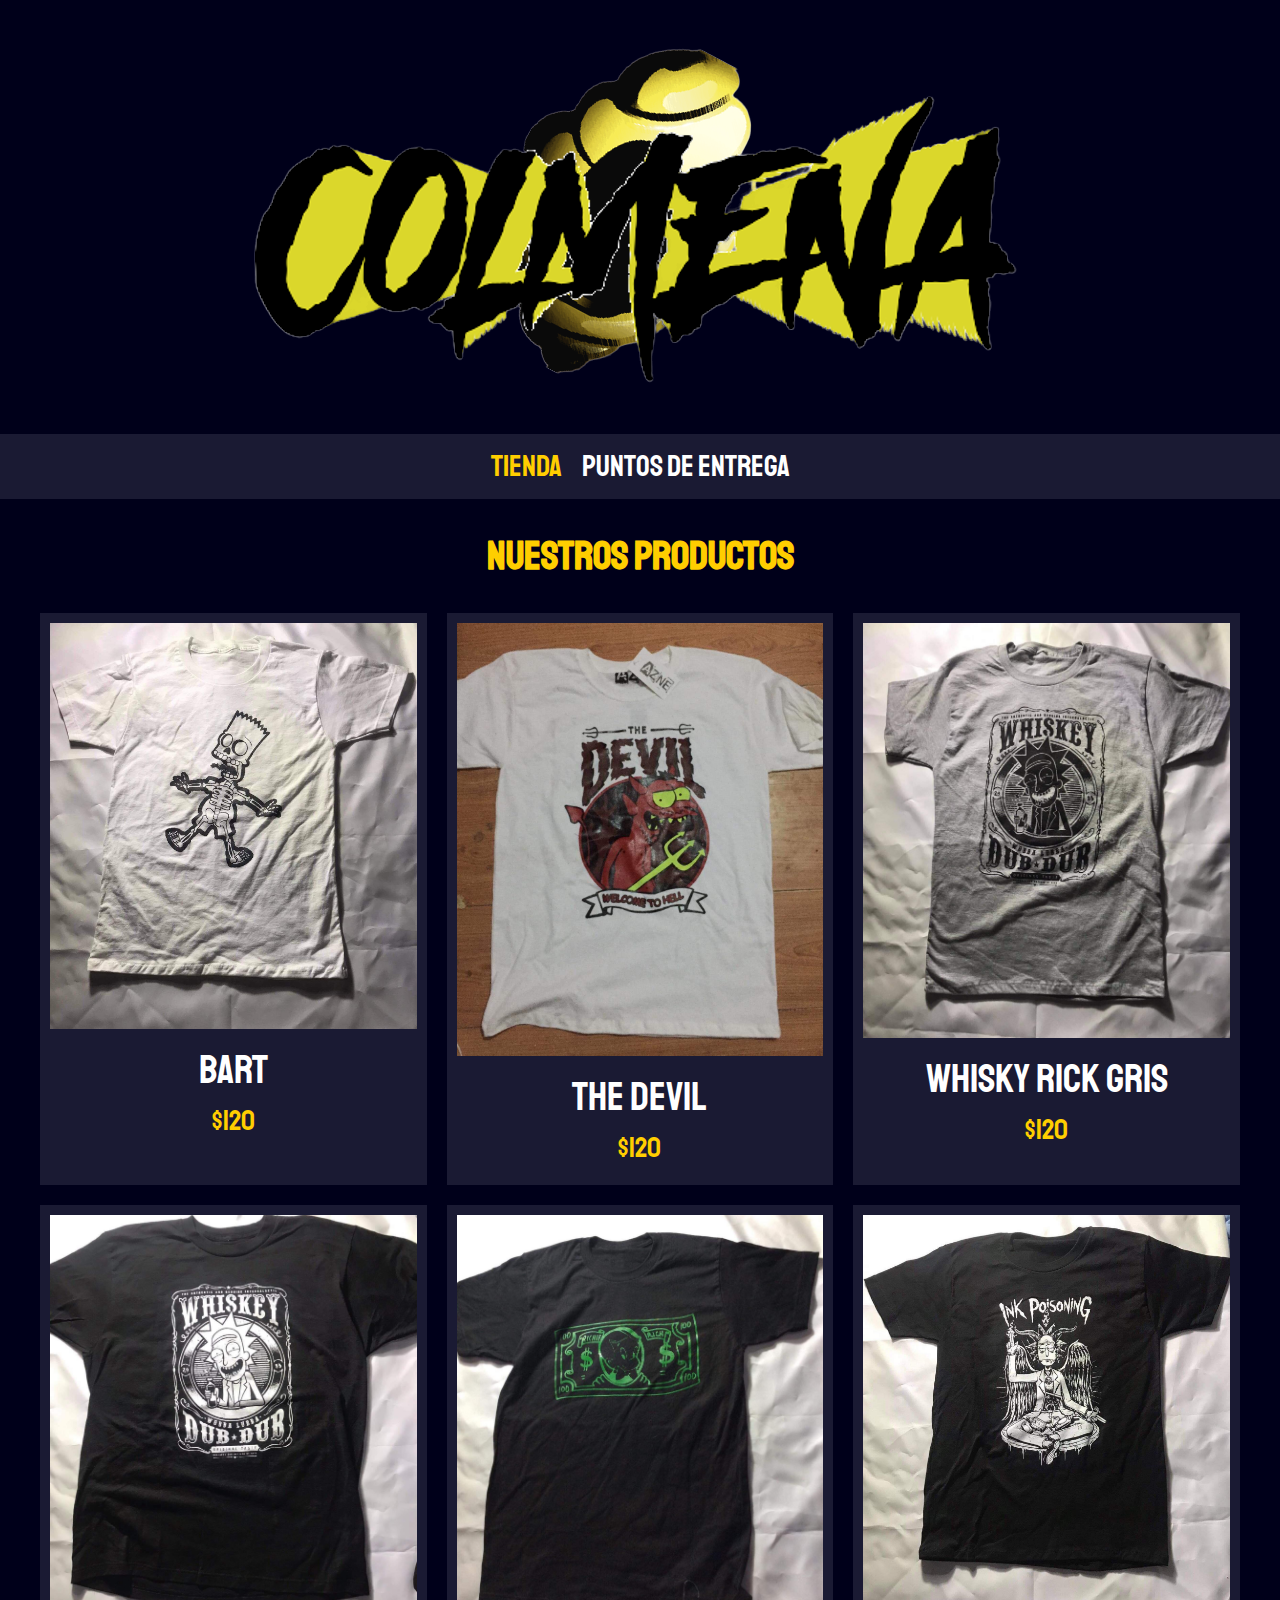
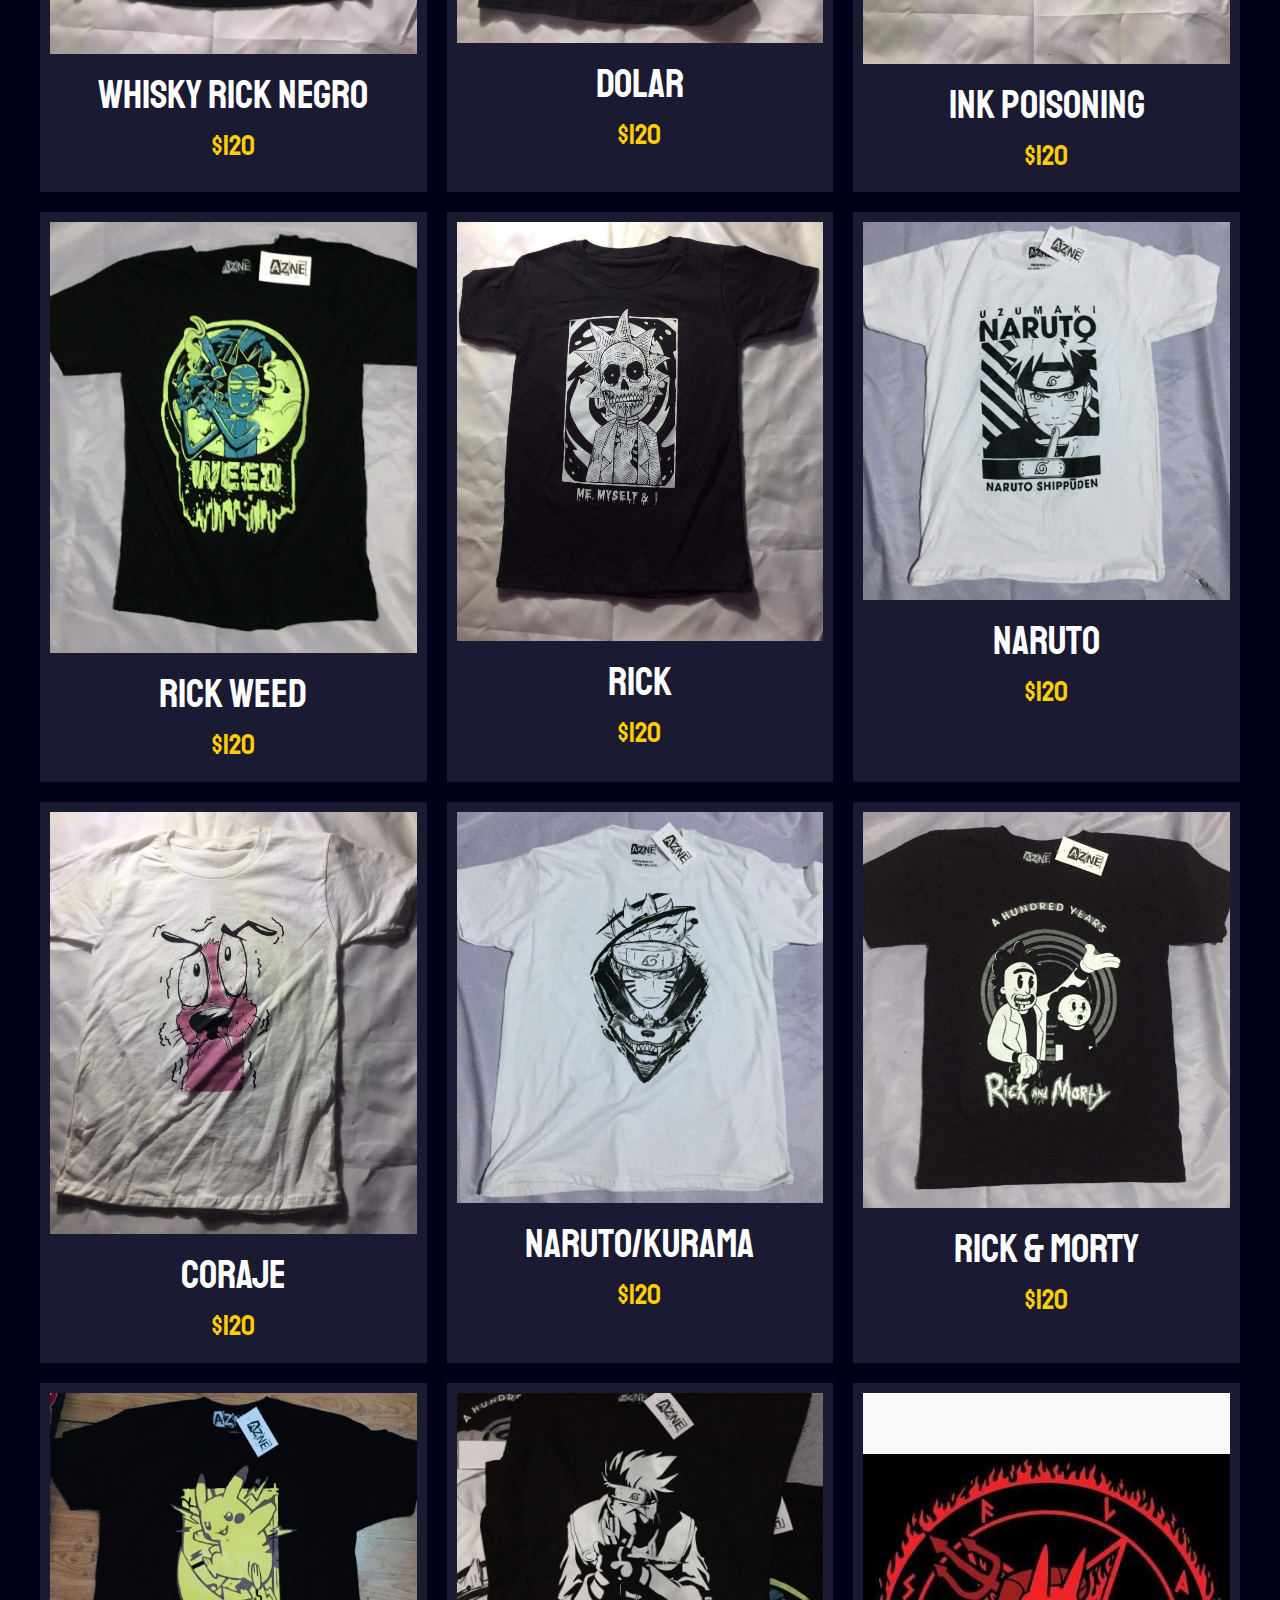
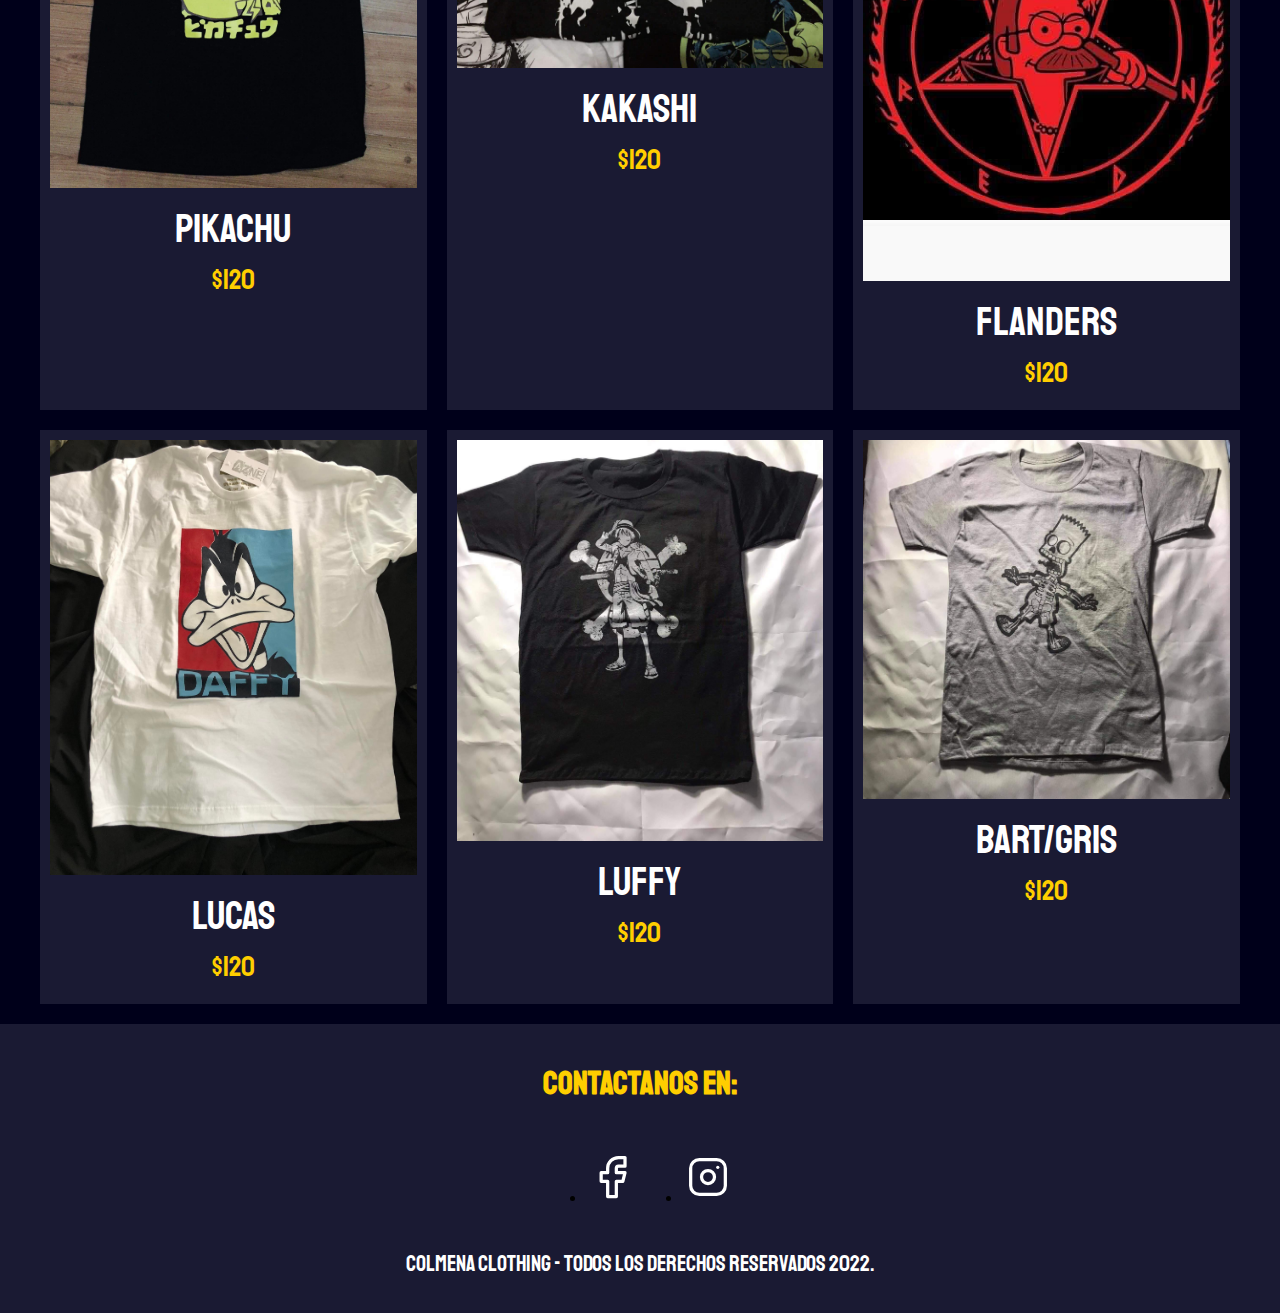
<file: index.html>
<!DOCTYPE html>
<html lang="en">
<head>
    <meta charset="UTF-8">
    <meta name="viewport" content="width=device-width, initial-scale=1.0, maximun-scale=1.0, minimun-scale=1.0">
    <title>Colmena Clothing - Catalogo</title>
    <link rel="stylesheet" href="css/normalize.css">
    <link href="https://fonts.googleapis.com/css2?family=Staatliches&display=swap" rel="stylesheet">
    <link rel="stylesheet" href="css/style.css">
</head>
<body>
    <header class="header">
        <a href="index.html">
            <img class="header__logo" src="img/logo.png" alt="Logotipo">
        </a>
    </header>

    <nav class="navegacion">
        <a class="navegacion__enlace navegacion__enlace--activo" href="index.html">Tienda</a>
        <a class="navegacion__enlace" href="#">Puntos de entrega</a>
    </nav>

    <main class="contenedor">
        <h1>Nuestros Productos</h1>

        <div class="grid">
            <div class="producto">
                <a href="#">
                    <img class="producto__imagen" src="img/1.jpg" alt="imagen camisa">
                    <div class="producto__informacion">
                        <p class="producto__nombre">Bart</p>
                        <p class="producto__precio">$120</p>
                    </div>
                </a>
            </div>  <!--.producto-->
            <div class="producto">
                <a href="#">
                    <img class="producto__imagen" src="img/2.jpg" alt="imagen camisa">
                    <div class="producto__informacion">
                        <p class="producto__nombre">The devil</p>
                        <p class="producto__precio">$120</p>
                    </div>
                </a>
            </div>  <!--.producto-->
            <div class="producto">
                <a href="#">
                    <img class="producto__imagen" src="img/3.jpg" alt="imagen camisa">
                    <div class="producto__informacion">
                        <p class="producto__nombre">Whisky Rick gris</p>
                        <p class="producto__precio">$120</p>
                    </div>
                </a>
            </div>  <!--.producto-->
            <div class="producto">
                <a href="#">
                    <img class="producto__imagen" src="img/4.jpg" alt="imagen camisa">
                    <div class="producto__informacion">
                        <p class="producto__nombre">Whisky Rick negro</p>
                        <p class="producto__precio">$120</p>
                    </div>
                </a>
            </div>  <!--.producto-->
            <div class="producto">
                <a href="#">
                    <img class="producto__imagen" src="img/5.jpg" alt="imagen camisa">
                    <div class="producto__informacion">
                        <p class="producto__nombre">Dolar</p>
                        <p class="producto__precio">$120</p>
                    </div>
                </a>
            </div>  <!--.producto-->
            <div class="producto">
                <a href="#">
                    <img class="producto__imagen" src="img/6.jpg" alt="imagen camisa">
                    <div class="producto__informacion">
                        <p class="producto__nombre">Ink poisoning</p>
                        <p class="producto__precio">$120</p>
                    </div>
                </a>
            </div>  <!--.producto-->
            <div class="producto">
                <a href="#">
                    <img class="producto__imagen" src="img/7.jpg" alt="imagen camisa">
                    <div class="producto__informacion">
                        <p class="producto__nombre">Rick Weed</p>
                        <p class="producto__precio">$120</p>
                    </div>
                </a>
            </div>  <!--.producto-->
            <div class="producto">
                <a href="#">
                    <img class="producto__imagen" src="img/8.jpg" alt="imagen camisa">
                    <div class="producto__informacion">
                        <p class="producto__nombre">Rick</p>
                        <p class="producto__precio">$120</p>
                    </div>
                </a>
            </div>  <!--.producto-->
            <div class="producto">
                <a href="#">
                    <img class="producto__imagen" src="img/9.jpg" alt="imagen camisa">
                    <div class="producto__informacion">
                        <p class="producto__nombre">Naruto</p>
                        <p class="producto__precio">$120</p>
                    </div>
                </a>
            </div>  <!--.producto-->
            <div class="producto">
                <a href="#">
                    <img class="producto__imagen" src="img/10.jpg" alt="imagen camisa">
                    <div class="producto__informacion">
                        <p class="producto__nombre">Coraje</p>
                        <p class="producto__precio">$120</p>
                    </div>
                </a>
            </div>  <!--.producto-->
            <div class="producto">
                <a href="#">
                    <img class="producto__imagen" src="img/11.jpg" alt="imagen camisa">
                    <div class="producto__informacion">
                        <p class="producto__nombre">Naruto/Kurama</p>
                        <p class="producto__precio">$120</p>
                    </div>
                </a>
            </div>  <!--.producto-->
            <div class="producto">
                <a href="#">
                    <img class="producto__imagen" src="img/12.jpg" alt="imagen camisa">
                    <div class="producto__informacion">
                        <p class="producto__nombre">Rick & Morty</p>
                        <p class="producto__precio">$120</p>
                    </div>
                </a>
            </div>  <!--.producto-->
            <div class="producto">
                <a href="#">
                    <img class="producto__imagen" src="img/13.jpg" alt="imagen camisa">
                    <div class="producto__informacion">
                        <p class="producto__nombre">Pikachu</p>
                        <p class="producto__precio">$120</p>
                    </div>
                </a>
            </div>  <!--.producto-->
            <div class="producto">
                <a href="#">
                    <img class="producto__imagen" src="img/14.jpg" alt="imagen camisa">
                    <div class="producto__informacion">
                        <p class="producto__nombre">Kakashi</p>
                        <p class="producto__precio">$120</p>
                    </div>
                </a>
            </div>  <!--.producto-->
            <div class="producto">
                <a href="#">
                    <img class="producto__imagen" src="img/15.jpg" alt="imagen camisa">
                    <div class="producto__informacion">
                        <p class="producto__nombre">Flanders</p>
                        <p class="producto__precio">$120</p>
                    </div>
                </a>
            </div>  <!--.producto-->
            <div class="producto">
                <a href="#">
                    <img class="producto__imagen" src="img/16.jpg" alt="imagen camisa">
                    <div class="producto__informacion">
                        <p class="producto__nombre">Lucas</p>
                        <p class="producto__precio">$120</p>
                    </div>
                </a>
            </div>  <!--.producto-->
            <div class="producto">
                <a href="#">
                    <img class="producto__imagen" src="img/17.jpg" alt="imagen camisa">
                    <div class="producto__informacion">
                        <p class="producto__nombre">Luffy</p>
                        <p class="producto__precio">$120</p>
                    </div>
                </a>
            </div>  <!--.producto-->
            <div class="producto">
                <a href="#">
                    <img class="producto__imagen" src="img/18.jpg" alt="imagen camisa">
                    <div class="producto__informacion">
                        <p class="producto__nombre">Bart/gris</p>
                        <p class="producto__precio">$120</p>
                    </div>
                </a>
            </div>  <!--.producto-->
    </main>

    <footer class="footer">
         <h2>Contactanos en:</h2>

        <div class="redes">
            
            <ul>
                <li><a href="https://www.facebook.com/Colmena-Clothing-106934795188426"><svg xmlns="http://www.w3.org/2000/svg" class="icon icon-tabler icon-tabler-brand-facebook" width="52" height="52" viewBox="0 0 24 24" stroke-width="1.5" stroke="#ffffff" fill="none" stroke-linecap="round" stroke-linejoin="round">
                    <path stroke="none" d="M0 0h24v24H0z" fill="none"/>
                    <path d="M7 10v4h3v7h4v-7h3l1 -4h-4v-2a1 1 0 0 1 1 -1h3v-4h-3a5 5 0 0 0 -5 5v2h-3" />
                  </svg></a></li>
            </ul>
            <ul>
               
                 <li><a href="https://www.instagram.com/colmena_clothing/"><svg xmlns="http://www.w3.org/2000/svg" class="icon icon-tabler icon-tabler-brand-instagram" width="52" height="52" viewBox="0 0 24 24" stroke-width="1.5" stroke="#ffffff" fill="none" stroke-linecap="round" stroke-linejoin="round">
                     <path stroke="none" d="M0 0h24v24H0z" fill="none"/>
                     <rect x="4" y="4" width="16" height="16" rx="4" />
                     <circle cx="12" cy="12" r="3" />
                      <line x1="16.5" y1="7.5" x2="16.5" y2="7.501" />
                  </svg></a></li>
                
            </ul>
        </div>
        <p class="footer__texto">Colmena clothing - Todos los derechos Reservados 2022.</p>
    </footer>
    
</body>
</html>
</file>
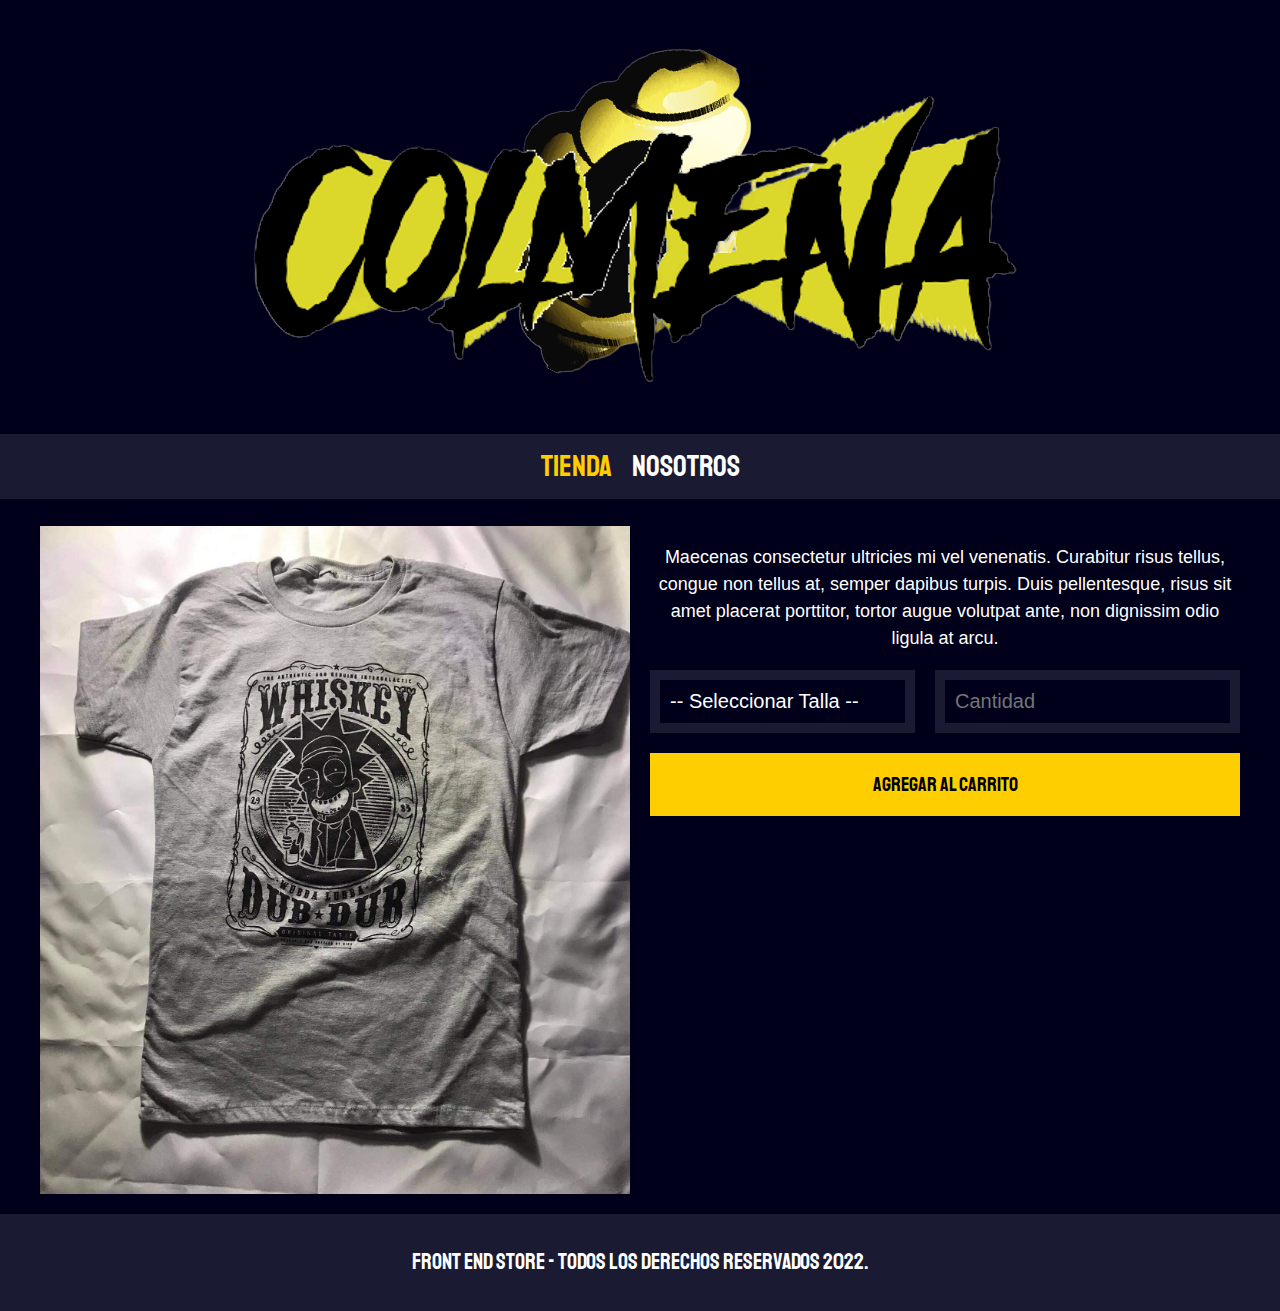
<file: producto.html>
<!DOCTYPE html>
<html lang="en">
<head>
    <meta charset="UTF-8">
    <meta name="viewport" content="width=device-width, initial-scale=1.0">
    <title>FrontEnd Store</title>
    <link rel="stylesheet" href="css/normalize.css">
    <link href="https://fonts.googleapis.com/css2?family=Staatliches&display=swap" rel="stylesheet">
    <link rel="stylesheet" href="css/style.css">
</head>
<body>
    <header class="header">
        <a href="index.html">
            <img class="header__logo" src="img/logo.png" alt="Logotipo">
        </a>
    </header>

    <nav class="navegacion">
        <a class="navegacion__enlace navegacion__enlace--activo" href="index.html">Tienda</a>
        <a class="navegacion__enlace" href="nosotros.html">Nosotros</a>
    </nav>

    <main class="contenedor">
        <h1></h1>

        <div class="camisa">
            <img class="camisa__imagen" src="img/3.jpg" alt="Imagen del Producto">

            <div class="camisa__contenido">
                <p>Maecenas consectetur ultricies mi vel venenatis. Curabitur risus tellus, congue non tellus at, semper dapibus turpis. Duis pellentesque, risus sit amet placerat porttitor, tortor augue volutpat ante, non dignissim odio ligula at arcu.</p>

                <form class="formulario">
                    <select class="formulario__campo">
                        <option disabled selected>-- Seleccionar Talla --</option>
                        <option>Chica</option>
                        <option>Mediana</option>
                        <option>Grande</option>
                    </select>
                    <input class="formulario__campo" type="number" placeholder="Cantidad" min="1">
                    <input class="formulario__submit" type="submit" value="Agregar al Carrito">
                </form>
            </div>
        </div>
    </main>

    <footer class="footer">
        <p class="footer__texto">Front End Store - Todos los derechos Reservados 2022.</p>
    </footer>
    
</body>
</html>
</file>
<file: css/style.css>
:root {
    --primario: #00001a;
    --primarioOscuro: #1a1a33;
    --secundario: #FFCE00;
    --secundarioOscuro: rgb(233, 187, 2);
    --blanco: #FFF;
    --negro: #000;

    --fuentePrincipal: 'Staatliches', cursive;
}

html {
    box-sizing: border-box;
    font-size: 62.5%; 
}

*, *:before, *:after {
    box-sizing: inherit;
}

/** Globales **/
body {
    background-color: var(--primario);
    font-size: 1.6rem;
    line-height: 1.5;
}
p {
    font-size: 1.8rem;
    font-family: Arial, Helvetica, sans-serif;
    color: var(--blanco);
}
a {
    text-decoration: none;
}
img {
    width: 100%;
}
.contenedor {
    width:100%;
    max-width: 120rem;
    margin: 0 auto;
    overflow: hidden;
}
h1, h2, h3 {
    text-align: center;
    color: var(--secundario);
    font-family: var(--fuentePrincipal);
}
h1 {
    font-size: 4rem;
}
h2 {
    font-size: 3.2rem;
}
h3 {
    font-size: 2.4rem;
}

/** Header **/
.header {
    display: flex;
    justify-content: center;
}
.header__logo {
    margin: 3rem 0;
}
/** Footer **/
.footer {
    background-color: var(--primarioOscuro);
    padding: 1rem 0;
    margin-top: 2rem;
}
.footer__texto {
    font-family: var(--fuentePrincipal);
    text-align: center;
    font-size: 2.2rem;
}
/** Navegacion **/
.navegacion {
    background-color: var(--primarioOscuro);
    padding: 1rem 0;
    display: flex;
    justify-content: center;
    gap: 2rem; 
}
.navegacion__enlace {
    font-family: var(--fuentePrincipal);
    color: var(--blanco);
    font-size: 3rem;
}
.navegacion__enlace--activo,
.navegacion__enlace:hover {
    color: var(--secundario);
}

/** Grid **/
.grid {
    display: grid;
    grid-template-columns: repeat(2, 1fr);
    gap: 2rem;
}
@media (min-width: 768px) {
    .grid {
        grid-template-columns: repeat(3, 1fr);
    }
}

/** Productos **/
.producto {
    background-color: var(--primarioOscuro);
    padding: 1rem;
}

.producto__nombre {
    font-size: 4rem;
}
.producto__precio {
    font-size: 2.8rem;
    color: var(--secundario);
}
.producto__nombre,
.producto__precio {
    font-family: var(--fuentePrincipal);
    margin: 1rem 0;
    text-align: center;
    line-height: 1.2;
}

/** Graficos **/
.grafico {
    min-height: 30rem;
    background-repeat: no-repeat;
    background-size: cover;
    grid-column: 1 / 3;
}
.grafico--camisas {
    grid-row: 2 / 3;
    background-image: url(../img/grafico1.jpg);
}
.grafico--node {
    background-image: url(../img/grafico2.jpg);
    grid-row: 8 / 9;
}

@media (min-width: 768px) {
    .grafico--node {
        grid-row: 5 / 6;
        grid-column: 2 / 4;
    }
}

/** Nosotros **/
.nosotros {
    display: grid;
    grid-template-rows: repeat(2, auto);
}
@media (min-width: 768px) {
    .nosotros {
        grid-template-columns: repeat(2, 1fr);
        column-gap: 2rem;
    }
}
.nosotros__imagen {
    grid-row: 1 / 2;
}
@media (min-width: 768px) {
    .nosotros__imagen {
       grid-column: 2 / 3;
    }
}

/** Bloques **/
.bloques {
    display: grid;
    grid-template-columns: repeat(2, 1fr);
    gap: 2rem;
}
@media (min-width: 768px) {
    .bloques {
        grid-template-columns: repeat(4, 1fr);
    }
}

.bloque {
    text-align: center;
}

.bloque__titulo {
    margin: 0;
}

/** Pagina del Producto **/
@media (min-width: 768px) {
    .camisa {
        display: grid;
        grid-template-columns: repeat(2, 1fr);
        column-gap: 2rem;
    }
}

.formulario {
    display: grid;
    grid-template-columns: repeat(2, 1fr);
    gap: 2rem;
}
.formulario__campo {
   border: 1rem solid var(--primarioOscuro);
   background-color: transparent;
   color: var(--blanco);
   font-size: 2rem;
   font-family: Arial, Helvetica, sans-serif;
   padding: 1rem;
   appearance: none;
}
.formulario__submit {
    background-color: var(--secundario);
    border: none;
    font-size: 2rem;
    font-family: var(--fuentePrincipal);
    padding: 2rem;
    transition: background-color .3s ease;
    grid-column: 1 / 3;
}
.formulario__submit:hover {
    cursor: pointer;
    background-color: var(--secundarioOscuro);
}

@media screen and (max-width: 509px){
   .producto{
       width: 220px;
   }
   .producto__nombre{
       font-size: 2.0rem;
   }
}
@media screen and (max-width: 460px){
    .producto{
        width: 200px;
    }
    .producto__nombre{
        font-size: 2.0rem;
    }
 }
@media screen and (max-width: 420px){
    .producto{
        width: 170px;
    }
}

.redes{
    text-align: -webkit-center;
}

.redes ul {
    display: inline-flex;
}

.contenedor {
    text-align: center;
}
</file>
